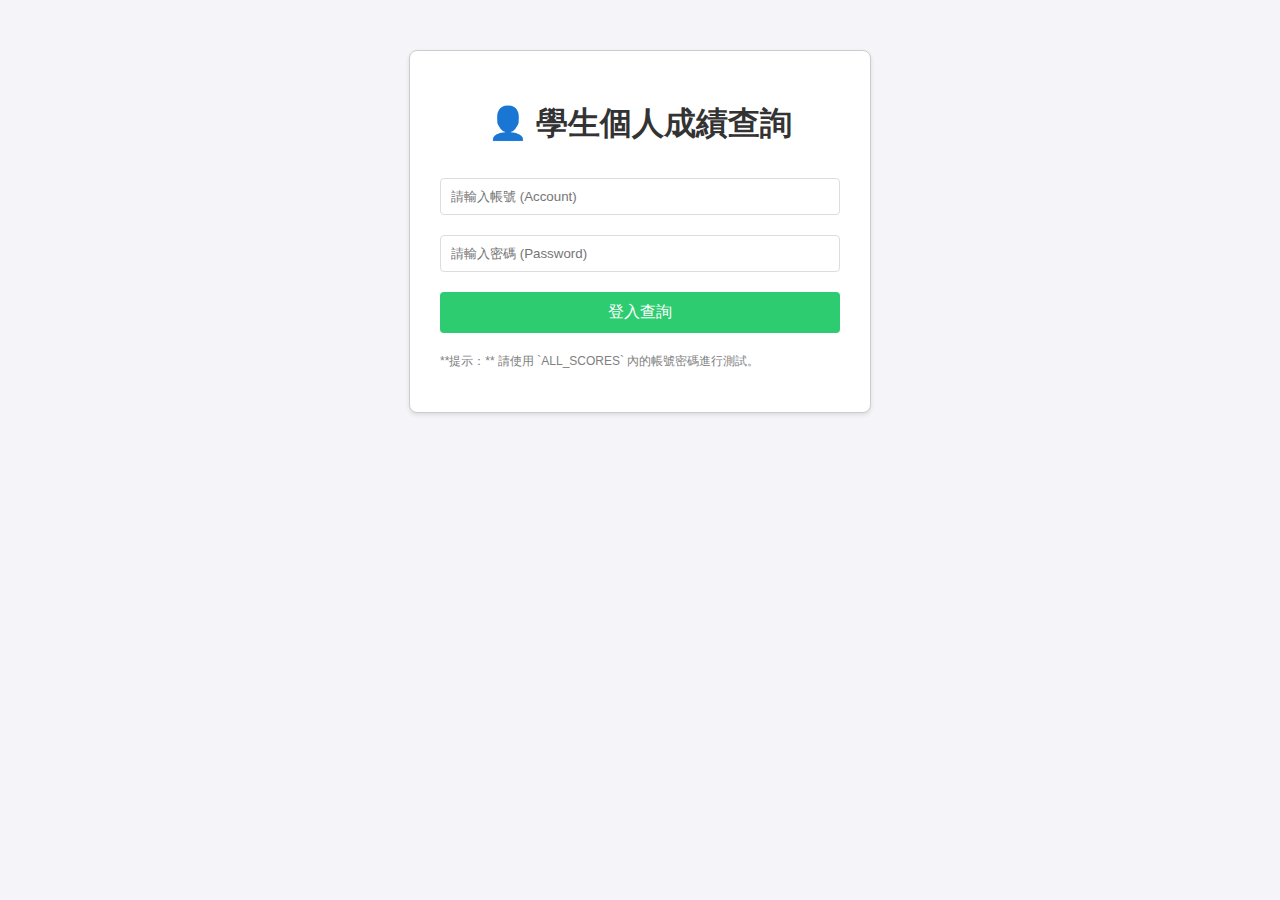
<file: index.html>
<!DOCTYPE html>
<html lang="zh-Hant">
<head>
    <meta charset="UTF-8">
    <meta name="viewport" content="width=device-width, initial-scale=1.0">
    <title>個人化成績查詢系統 (模擬登入)</title>
    <style>
        /* 基礎 CSS 樣式 */
        body { font-family: Arial, sans-serif; margin: 20px; background-color: #f4f4f9; }
        .container { max-width: 1200px; margin: auto; background: white; padding: 20px; border-radius: 8px; box-shadow: 0 4px 6px rgba(0, 0, 0, 0.1); overflow-x: auto; }
        h1 { text-align: center; color: #333; }
        /* 登入表單樣式 */
        #loginForm { 
            max-width: 400px; margin: 50px auto; padding: 30px; border: 1px solid #ccc; border-radius: 8px; 
            background: #fff; box-shadow: 0 2px 4px rgba(0,0,0,0.1);
        }
        #loginForm input { width: 100%; padding: 10px; margin: 10px 0; border: 1px solid #ddd; border-radius: 4px; box-sizing: border-box; }
        #loginForm button { width: 100%; padding: 10px; background-color: #2ecc71; color: white; border: none; border-radius: 4px; cursor: pointer; font-size: 16px; margin-top: 10px; }
        #loginForm button:hover { background-color: #27ae60; }
        #loginMessage { color: red; text-align: center; margin-top: 10px; }
        /* 成績表格樣式 */
        #scoreDisplay { display: none; } /* 預設隱藏成績頁面 */
        table { width: 100%; border-collapse: collapse; margin-top: 20px; min-width: 1000px; }
        th, td { border: 1px solid #ddd; padding: 10px; text-align: center; white-space: nowrap; }
        th { background-color: #2980b9; color: white; font-weight: bold; }
        tr:nth-child(even) { background-color: #f2f2f2; }
        tr:hover { background-color: #ddd; }
        .sensitive-data { color: #CC0000; font-weight: bold; }
        .progress-up { color: green; font-weight: bold; }
        .progress-down { color: red; }
    </style>
</head>
<body>

<div id="loginForm">
    <h1>👤 學生個人成績查詢</h1>
    <input type="text" id="username" placeholder="請輸入帳號 (Account)">
    <input type="password" id="password" placeholder="請輸入密碼 (Password)">
    <button onclick="handleLogin()">登入查詢</button>
    <p id="loginMessage"></p>
    <p style="font-size: 12px; margin-top: 20px; color: gray;">
        **提示：** 請使用 `ALL_SCORES` 內的帳號密碼進行測試。
    </p>
</div>

<div class="container" id="scoreDisplay">
    <h1 id="welcomeMessage"></h1>
    
    <div style="text-align: right; margin-bottom: 10px;">
        <button onclick="logout()" style="padding: 8px 15px; background-color: #e74c3c; color: white; border: none; border-radius: 4px; cursor: pointer;">登出</button>
    </div>

    <table>
        <thead>
            <tr>
                <th>班級</th><th>帳號</th><th>姓&nbsp;&nbsp;&nbsp;名</th><th>密碼</th>
                <th>國文</th><th>英文</th><th>數學</th><th>自然</th><th>社會</th>
                <th>校排</th><th>平均</th><th>總分</th><th>名次</th>
                <th>前次總分</th><th>進步幾分</th>
            </tr>
        </thead>
        <tbody id="scoreTableBody">
            </tbody>
    </table>
    
    <p style="margin-top: 20px; color: gray;">
        **您已登入：** 此處僅顯示您的個人成績。
    </p>
</div>

<script>
    // ==========================================================
    // 🎯 您的成績資料 (所有資料都存於此，用於模擬驗證)
    // ==========================================================
    const ALL_SCORES = [
        { class: '707', account: 'qp1140701', name: '王子濬', password: 'k1IMp7', chinese: 92, english: 100, math: 87, science: 96.5, social: 94, rank_school: 27, average: 94, total: 470, ranking: 1, prev_total: '一段無', progress: 470 },
        { class: '707', account: 'qp1140702', name: '何宥弘', password: '5ZbEbb', chinese: 78, english: 92, math: 58, science: 90, social: 72, rank_school: 248, average: 78, total: 390, ranking: 20, prev_total: '一段無', progress: 390 },
        { class: '707', account: 'qp1140703', name: '吳慕祈', password: '9QfdSm', chinese: 38, english: 20, math: 16, science: 73, social: 44, rank_school: 427, average: 38, total: 191, ranking: 31, prev_total: '一段無', progress: 191 },
        { class: '707', account: 'qp1140704', name: '呂品澄', password: 'e5xQS5', chinese: 68, english: 89, math: 60, science: 71, social: 60, rank_school: 323, average: 70, total: 348, ranking: 24, prev_total: '一段無', progress: 348 },
        { class: '707', account: 'qp1140705', name: '李悅誠', password: 'IK5zCz', chinese: 80, english: 97, math: 67, science: 86.5, social: 94, rank_school: 163, average: 85, total: 425, ranking: 9, prev_total: '一段無', progress: 425 },
        { class: '707', account: 'qp1140706', name: '袁明應', password: 'i2Kqpn', chinese: 52.5, english: 36, math: 29, science: 77, social: 52, rank_school: 411, average: 49, total: 247, ranking: 29, prev_total: '一段無', progress: 247 },
        { class: '707', account: 'qp1140707', name: '郭承奕', password: 'gtc746', chinese: 86.5, english: 83, math: 55, science: 91, social: 86, rank_school: 223, average: 80, total: 402, ranking: 18, prev_total: '一段無', progress: 402 },
        { class: '707', account: 'qp1140708', name: '陳紘紳', password: 'UNYrVi', chinese: 89, english: 98, math: 71, science: 82, social: 62, rank_school: 225, average: 80, total: 402, ranking: 17, prev_total: '一段無', progress: 402 },
        { class: '707', account: 'qp1140709', name: '陳櫂銘', password: '6BKBhK', chinese: 39, english: 63, math: 56, science: 88.5, social: 58, rank_school: 368, average: 61, total: 305, ranking: 27, prev_total: '一段無', progress: 305 },
        { class: '707', account: 'qp1140710', name: '彭宥盛', password: 'kYuFj9', chinese: 92, english: 94, math: 92, science: 93.5, social: 90, rank_school: 57, average: 92, total: 462, ranking: 5, prev_total: '一段無', progress: 462 },
        { class: '707', account: 'qp1140711', name: '曾晨熙', password: 'hdJ1s6', chinese: 68.5, english: 84, math: 61, science: 93.5, social: 76, rank_school: 268, average: 77, total: 383, ranking: 22, prev_total: '一段無', progress: 383 },
        { class: '707', account: 'qp1140712', name: '董瑞德', password: 'dbbjdI', chinese: 80, english: 95, math: 95, science: 93, social: 86, rank_school: 95, average: 90, total: 449, ranking: 7, prev_total: '一段無', progress: 449 },
        { class: '707', account: 'qp1140713', name: '詹竤安', password: 'OcvzGU', chinese: 64, english: 85, math: 72, science: 90, social: 78, rank_school: 250, average: 78, total: 389, ranking: 21, prev_total: '一段無', progress: 389 },
        { class: '707', account: 'qp1140714', name: '劉裕翔', password: 'dlHVWd', chinese: 87, english: 98, math: 65, science: 94.5, social: 76, rank_school: 174, average: 84, total: 421, ranking: 12, prev_total: '一段無', progress: 421 },
        { class: '707', account: 'qp1140715', name: '潘品叡', password: 'HXskLx', chinese: 45, english: 78, math: 37, science: 51.5, social: 38, rank_school: 409, average: 50, total: 250, ranking: 28, prev_total: '一段無', progress: 250 },
        { class: '707', account: 'qp1140716', name: '蘇宥鉦', password: 'Fc4Dij', chinese: 83, english: 49, math: 58, science: 91, social: 72, rank_school: 317, average: 71, total: 353, ranking: 23, prev_total: '一段無', progress: 353 },
        { class: '707', account: 'qp1140721', name: '仲妍霏', password: 'u4Mnwj', chinese: 61, english: 25, math: 29, science: 56.5, social: 44, rank_school: 421, average: 43, total: 216, ranking: 30, prev_total: '一段無', progress: 216 },
        { class: '707', account: 'qp1140722', name: '沈昕樂', password: 'y7AcEq', chinese: 92, english: 100, math: 87, science: 98, social: 86, rank_school: 52, average: 93, total: 463, ranking: 4, prev_total: '一段無', progress: 463 },
        { class: '707', account: 'qp1140723', name: '林星吟', password: 'eTmoYX', chinese: 94, english: 92, math: 75, science: 95.5, social: 80, rank_school: 134, average: 87, total: 437, ranking: 8, prev_total: '一段無', progress: 437 },
        { class: '707', account: 'qp1140724', name: '范佳萱', password: 'PlRuGp', chinese: 92, english: 99, math: 78, science: 100, social: 92, rank_school: 58, average: 92, total: 461, ranking: 6, prev_total: '一段無', progress: 461 },
        { class: '707', account: 'qp1140725', name: '徐安葳', password: 'Tf6vCx', chinese: 92, english: 98, math: 93, science: 100, social: 82, rank_school: 44, average: 93, total: 465, ranking: 3, prev_total: '一段無', progress: 465 },
        { class: '707', account: 'qp1140726', name: '浦文珏', password: 'GXfduG', chinese: 88, english: 100, math: 52, science: 97, social: 68, rank_school: 214, average: 81, total: 405, ranking: 16, prev_total: '一段無', progress: 405 },
        { class: '707', account: 'qp1140727', name: '連雨婕', password: '7XTlxK', chinese: 85.5, english: 97, math: 86, science: 88.5, social: 66, rank_school: 165, average: 85, total: 423, ranking: 10, prev_total: '一段無', progress: 423 },
        { class: '707', account: 'qp1140728', name: '陳星言', password: 'FUsLvz', chinese: 85.5, english: 86, math: 60, science: 100, social: 82, rank_school: 189, average: 83, total: 414, ranking: 14, prev_total: '一段無', progress: 414 },
        { class: '707', account: 'qp1140729', name: '陳儀安', password: 'yGhcOS', chinese: 91, english: 79, math: 78, science: 97, social: 74, rank_school: 180, average: 84, total: 419, ranking: 13, prev_total: '一段無', progress: 419 },
        { class: '707', account: 'qp1140730', name: '黃詠芊', password: 'zVyAY3', chinese: 83, english: 97, math: 78, science: 85, social: 78, rank_school: 173, average: 84, total: 421, ranking: 11, prev_total: '一段無', progress: 421 },
        { class: '707', account: 'qp1140731', name: '萬珈寧', password: 'IULnEr', chinese: 84, english: 97, math: 66, science: 89.5, social: 58, rank_school: 238, average: 79, total: 395, ranking: 19, prev_total: '一段無', progress: 395 },
        { class: '707', account: 'qp1140732', name: '褚維恩', password: 'nqPuGL', chinese: 73, english: 62, math: 43, science: 77.5, social: 56, rank_school: 362, average: 62, total: 312, ranking: 26, prev_total: '一段無', progress: 312 },
        { class: '707', account: 'qp1140733', name: '劉雨緁', password: 'BpkGTO', chinese: 69, english: 95, math: 52, science: 69, social: 58, rank_school: 328, average: 69, total: 343, ranking: 25, prev_total: '一段無', progress: 343 },
        { class: '707', account: 'qp1140734', name: '戴芙寧', password: 'WPbjNG', chinese: 92, english: 100, math: 86, science: 97, social: 92, rank_school: 35, average: 93, total: 467, ranking: 2, prev_total: '一段無', progress: 467 },
        { class: '707', account: 'qp1140735', name: '薛尹柔', password: 'km8cuc', chinese: 88, english: 93, math: 65, science: 93.5, social: 70, rank_school: 204, average: 82, total: 410, ranking: 15, prev_total: '一段無', progress: 410 }
    ];
    // ==========================================================

    const tableBody = document.getElementById('scoreTableBody');

    /**
     * 處理登入邏輯
     */
    function handleLogin() {
        const usernameInput = document.getElementById('username').value.trim();
        const passwordInput = document.getElementById('password').value.trim();
        const message = document.getElementById('loginMessage');

        // 查找匹配的使用者
        const user = ALL_SCORES.find(score => 
            score.account === usernameInput && score.password === passwordInput
        );

        if (user) {
            // 登入成功
            message.textContent = '';
            
            // 1. 顯示成績區塊，隱藏登入表單
            document.getElementById('loginForm').style.display = 'none';
            document.getElementById('scoreDisplay').style.display = 'block';

            // 2. 顯示歡迎訊息
            document.getElementById('welcomeMessage').textContent = `歡迎，${user.class}班 ${user.name} 同學！`;

            // 3. 渲染個人資料 (將 user 物件放入陣列中以符合 renderTable 格式)
            renderTable([user]);

        } else {
            // 登入失敗
            message.textContent = '帳號或密碼錯誤，請重新輸入。';
        }
    }

    /**
     * 處理登出邏輯
     */
    function logout() {
        if (confirm("確定要登出嗎？")) {
            document.getElementById('loginForm').style.display = 'block';
            document.getElementById('scoreDisplay').style.display = 'none';
            document.getElementById('username').value = '';
            document.getElementById('password').value = '';
        }
    }

    /**
     * 渲染 HTML 表格 (只接受單一學生或多個學生的資料)
     */
    function renderTable(data) {
        tableBody.innerHTML = ''; 

        if (data.length === 0) {
            tableBody.innerHTML = '<tr><td colspan="15">查無您的成績資料。</td></tr>';
            return;
        }

        data.forEach(row => {
            const tr = document.createElement('tr');
            
            const fields = ['class', 'account', 'name', 'password', 'chinese', 'english', 'math', 'science', 'social', 'rank_school', 'average', 'total', 'ranking', 'prev_total', 'progress'];

            fields.forEach(field => {
                const td = document.createElement('td');
                let displayValue = row[field];
                
                // 處理密碼顯示 (登入後依然只顯示 ***)
                if (field === 'password') {
                    displayValue = '***'; 
                    td.classList.add('sensitive-data');
                }
                
                // 處理進步分數顏色 (確保 progress 是數字)
                if (field === 'progress' && !isNaN(row.progress) && row.prev_total !== '一段無') {
                    const progressValue = Number(row.progress);
                    if (progressValue > 0) {
                        td.classList.add('progress-up');
                        displayValue = '+' + progressValue;
                    } else if (progressValue < 0) {
                        td.classList.add('progress-down');
                    } else {
                        displayValue = progressValue;
                    }
                }
                
                td.textContent = displayValue;
                tr.appendChild(td);
            });
            tableBody.appendChild(tr);
        });
    }

    // 頁面載入時，確保只顯示登入表單
    document.addEventListener('DOMContentLoaded', () => {
        document.getElementById('scoreDisplay').style.display = 'none';
    });
</script>

</body>
</html>
</file>
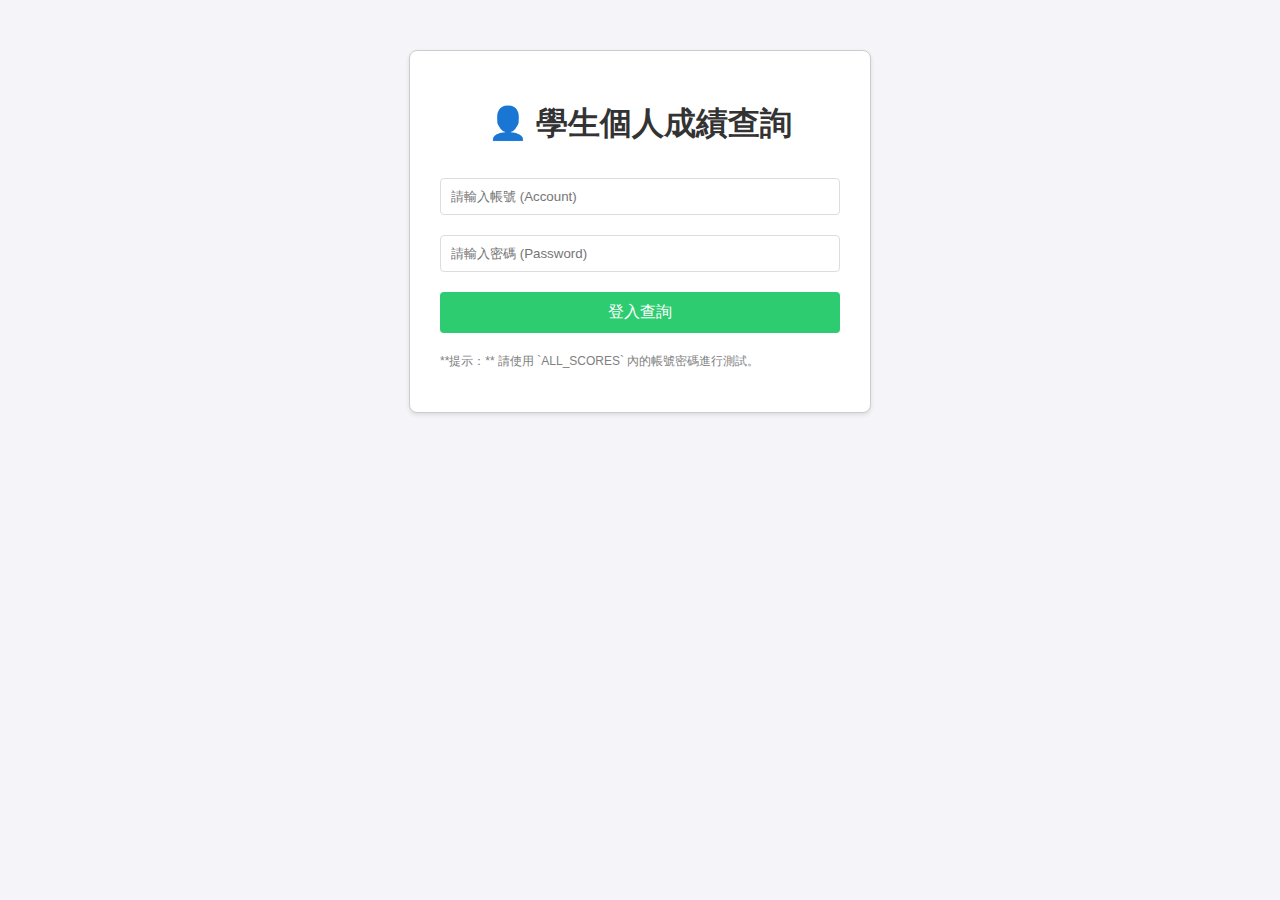
<file: 成績系統.html>
<!DOCTYPE html>
<html lang="zh-Hant">
<head>
    <meta charset="UTF-8">
    <meta name="viewport" content="width=device-width, initial-scale=1.0">
    <title>個人化成績查詢系統 (模擬登入)</title>
    <style>
        /* 基礎 CSS 樣式 */
        body { font-family: Arial, sans-serif; margin: 20px; background-color: #f4f4f9; }
        .container { max-width: 1200px; margin: auto; background: white; padding: 20px; border-radius: 8px; box-shadow: 0 4px 6px rgba(0, 0, 0, 0.1); overflow-x: auto; }
        h1 { text-align: center; color: #333; }
        /* 登入表單樣式 */
        #loginForm { 
            max-width: 400px; margin: 50px auto; padding: 30px; border: 1px solid #ccc; border-radius: 8px; 
            background: #fff; box-shadow: 0 2px 4px rgba(0,0,0,0.1);
        }
        #loginForm input { width: 100%; padding: 10px; margin: 10px 0; border: 1px solid #ddd; border-radius: 4px; box-sizing: border-box; }
        #loginForm button { width: 100%; padding: 10px; background-color: #2ecc71; color: white; border: none; border-radius: 4px; cursor: pointer; font-size: 16px; margin-top: 10px; }
        #loginForm button:hover { background-color: #27ae60; }
        #loginMessage { color: red; text-align: center; margin-top: 10px; }
        /* 成績表格樣式 */
        #scoreDisplay { display: none; } /* 預設隱藏成績頁面 */
        table { width: 100%; border-collapse: collapse; margin-top: 20px; min-width: 1000px; }
        th, td { border: 1px solid #ddd; padding: 10px; text-align: center; white-space: nowrap; }
        th { background-color: #2980b9; color: white; font-weight: bold; }
        tr:nth-child(even) { background-color: #f2f2f2; }
        tr:hover { background-color: #ddd; }
        .sensitive-data { color: #CC0000; font-weight: bold; }
        .progress-up { color: green; font-weight: bold; }
        .progress-down { color: red; }
    </style>
</head>
<body>

<div id="loginForm">
    <h1>👤 學生個人成績查詢</h1>
    <input type="text" id="username" placeholder="請輸入帳號 (Account)">
    <input type="password" id="password" placeholder="請輸入密碼 (Password)">
    <button onclick="handleLogin()">登入查詢</button>
    <p id="loginMessage"></p>
    <p style="font-size: 12px; margin-top: 20px; color: gray;">
        **提示：** 請使用 `ALL_SCORES` 內的帳號密碼進行測試。
    </p>
</div>

<div class="container" id="scoreDisplay">
    <h1 id="welcomeMessage"></h1>
    
    <div style="text-align: right; margin-bottom: 10px;">
        <button onclick="logout()" style="padding: 8px 15px; background-color: #e74c3c; color: white; border: none; border-radius: 4px; cursor: pointer;">登出</button>
    </div>

    <table>
        <thead>
            <tr>
                <th>班級</th><th>帳號</th><th>姓&nbsp;&nbsp;&nbsp;名</th><th>密碼</th>
                <th>國文</th><th>英文</th><th>數學</th><th>自然</th><th>社會</th>
                <th>校排</th><th>平均</th><th>總分</th><th>名次</th>
                <th>前次總分</th><th>進步幾分</th>
            </tr>
        </thead>
        <tbody id="scoreTableBody">
            </tbody>
    </table>
    
    <p style="margin-top: 20px; color: gray;">
        **您已登入：** 此處僅顯示您的個人成績。
    </p>
</div>

<script>
    // ==========================================================
    // 🎯 您的成績資料 (所有資料都存於此，用於模擬驗證)
    // ==========================================================
    const ALL_SCORES = [
        { class: '707', account: 'qp1140701', name: '王子濬', password: 'k1IMp7', chinese: 92, english: 100, math: 87, science: 96.5, social: 94, rank_school: 27, average: 94, total: 470, ranking: 1, prev_total: '一段無', progress: 470 },
        { class: '707', account: 'qp1140702', name: '何宥弘', password: '5ZbEbb', chinese: 78, english: 92, math: 58, science: 90, social: 72, rank_school: 248, average: 78, total: 390, ranking: 20, prev_total: '一段無', progress: 390 },
        { class: '707', account: 'qp1140703', name: '吳慕祈', password: '9QfdSm', chinese: 38, english: 20, math: 16, science: 73, social: 44, rank_school: 427, average: 38, total: 191, ranking: 31, prev_total: '一段無', progress: 191 },
        { class: '707', account: 'qp1140704', name: '呂品澄', password: 'e5xQS5', chinese: 68, english: 89, math: 60, science: 71, social: 60, rank_school: 323, average: 70, total: 348, ranking: 24, prev_total: '一段無', progress: 348 },
        { class: '707', account: 'qp1140705', name: '李悅誠', password: 'IK5zCz', chinese: 80, english: 97, math: 67, science: 86.5, social: 94, rank_school: 163, average: 85, total: 425, ranking: 9, prev_total: '一段無', progress: 425 },
        { class: '707', account: 'qp1140706', name: '袁明應', password: 'i2Kqpn', chinese: 52.5, english: 36, math: 29, science: 77, social: 52, rank_school: 411, average: 49, total: 247, ranking: 29, prev_total: '一段無', progress: 247 },
        { class: '707', account: 'qp1140707', name: '郭承奕', password: 'gtc746', chinese: 86.5, english: 83, math: 55, science: 91, social: 86, rank_school: 223, average: 80, total: 402, ranking: 18, prev_total: '一段無', progress: 402 },
        { class: '707', account: 'qp1140708', name: '陳紘紳', password: 'UNYrVi', chinese: 89, english: 98, math: 71, science: 82, social: 62, rank_school: 225, average: 80, total: 402, ranking: 17, prev_total: '一段無', progress: 402 },
        { class: '707', account: 'qp1140709', name: '陳櫂銘', password: '6BKBhK', chinese: 39, english: 63, math: 56, science: 88.5, social: 58, rank_school: 368, average: 61, total: 305, ranking: 27, prev_total: '一段無', progress: 305 },
        { class: '707', account: 'qp1140710', name: '彭宥盛', password: 'kYuFj9', chinese: 92, english: 94, math: 92, science: 93.5, social: 90, rank_school: 57, average: 92, total: 462, ranking: 5, prev_total: '一段無', progress: 462 },
        { class: '707', account: 'qp1140711', name: '曾晨熙', password: 'hdJ1s6', chinese: 68.5, english: 84, math: 61, science: 93.5, social: 76, rank_school: 268, average: 77, total: 383, ranking: 22, prev_total: '一段無', progress: 383 },
        { class: '707', account: 'qp1140712', name: '董瑞德', password: 'dbbjdI', chinese: 80, english: 95, math: 95, science: 93, social: 86, rank_school: 95, average: 90, total: 449, ranking: 7, prev_total: '一段無', progress: 449 },
        { class: '707', account: 'qp1140713', name: '詹竤安', password: 'OcvzGU', chinese: 64, english: 85, math: 72, science: 90, social: 78, rank_school: 250, average: 78, total: 389, ranking: 21, prev_total: '一段無', progress: 389 },
        { class: '707', account: 'qp1140714', name: '劉裕翔', password: 'dlHVWd', chinese: 87, english: 98, math: 65, science: 94.5, social: 76, rank_school: 174, average: 84, total: 421, ranking: 12, prev_total: '一段無', progress: 421 },
        { class: '707', account: 'qp1140715', name: '潘品叡', password: 'HXskLx', chinese: 45, english: 78, math: 37, science: 51.5, social: 38, rank_school: 409, average: 50, total: 250, ranking: 28, prev_total: '一段無', progress: 250 },
        { class: '707', account: 'qp1140716', name: '蘇宥鉦', password: 'Fc4Dij', chinese: 83, english: 49, math: 58, science: 91, social: 72, rank_school: 317, average: 71, total: 353, ranking: 23, prev_total: '一段無', progress: 353 },
        { class: '707', account: 'qp1140721', name: '仲妍霏', password: 'u4Mnwj', chinese: 61, english: 25, math: 29, science: 56.5, social: 44, rank_school: 421, average: 43, total: 216, ranking: 30, prev_total: '一段無', progress: 216 },
        { class: '707', account: 'qp1140722', name: '沈昕樂', password: 'y7AcEq', chinese: 92, english: 100, math: 87, science: 98, social: 86, rank_school: 52, average: 93, total: 463, ranking: 4, prev_total: '一段無', progress: 463 },
        { class: '707', account: 'qp1140723', name: '林星吟', password: 'eTmoYX', chinese: 94, english: 92, math: 75, science: 95.5, social: 80, rank_school: 134, average: 87, total: 437, ranking: 8, prev_total: '一段無', progress: 437 },
        { class: '707', account: 'qp1140724', name: '范佳萱', password: 'PlRuGp', chinese: 92, english: 99, math: 78, science: 100, social: 92, rank_school: 58, average: 92, total: 461, ranking: 6, prev_total: '一段無', progress: 461 },
        { class: '707', account: 'qp1140725', name: '徐安葳', password: 'Tf6vCx', chinese: 92, english: 98, math: 93, science: 100, social: 82, rank_school: 44, average: 93, total: 465, ranking: 3, prev_total: '一段無', progress: 465 },
        { class: '707', account: 'qp1140726', name: '浦文珏', password: 'GXfduG', chinese: 88, english: 100, math: 52, science: 97, social: 68, rank_school: 214, average: 81, total: 405, ranking: 16, prev_total: '一段無', progress: 405 },
        { class: '707', account: 'qp1140727', name: '連雨婕', password: '7XTlxK', chinese: 85.5, english: 97, math: 86, science: 88.5, social: 66, rank_school: 165, average: 85, total: 423, ranking: 10, prev_total: '一段無', progress: 423 },
        { class: '707', account: 'qp1140728', name: '陳星言', password: 'FUsLvz', chinese: 85.5, english: 86, math: 60, science: 100, social: 82, rank_school: 189, average: 83, total: 414, ranking: 14, prev_total: '一段無', progress: 414 },
        { class: '707', account: 'qp1140729', name: '陳儀安', password: 'yGhcOS', chinese: 91, english: 79, math: 78, science: 97, social: 74, rank_school: 180, average: 84, total: 419, ranking: 13, prev_total: '一段無', progress: 419 },
        { class: '707', account: 'qp1140730', name: '黃詠芊', password: 'zVyAY3', chinese: 83, english: 97, math: 78, science: 85, social: 78, rank_school: 173, average: 84, total: 421, ranking: 11, prev_total: '一段無', progress: 421 },
        { class: '707', account: 'qp1140731', name: '萬珈寧', password: 'IULnEr', chinese: 84, english: 97, math: 66, science: 89.5, social: 58, rank_school: 238, average: 79, total: 395, ranking: 19, prev_total: '一段無', progress: 395 },
        { class: '707', account: 'qp1140732', name: '褚維恩', password: 'nqPuGL', chinese: 73, english: 62, math: 43, science: 77.5, social: 56, rank_school: 362, average: 62, total: 312, ranking: 26, prev_total: '一段無', progress: 312 },
        { class: '707', account: 'qp1140733', name: '劉雨緁', password: 'BpkGTO', chinese: 69, english: 95, math: 52, science: 69, social: 58, rank_school: 328, average: 69, total: 343, ranking: 25, prev_total: '一段無', progress: 343 },
        { class: '707', account: 'qp1140734', name: '戴芙寧', password: 'WPbjNG', chinese: 92, english: 100, math: 86, science: 97, social: 92, rank_school: 35, average: 93, total: 467, ranking: 2, prev_total: '一段無', progress: 467 },
        { class: '707', account: 'qp1140735', name: '薛尹柔', password: 'km8cuc', chinese: 88, english: 93, math: 65, science: 93.5, social: 70, rank_school: 204, average: 82, total: 410, ranking: 15, prev_total: '一段無', progress: 410 }
    ];
    // ==========================================================

    const tableBody = document.getElementById('scoreTableBody');

    /**
     * 處理登入邏輯
     */
    function handleLogin() {
        const usernameInput = document.getElementById('username').value.trim();
        const passwordInput = document.getElementById('password').value.trim();
        const message = document.getElementById('loginMessage');

        // 查找匹配的使用者
        const user = ALL_SCORES.find(score => 
            score.account === usernameInput && score.password === passwordInput
        );

        if (user) {
            // 登入成功
            message.textContent = '';
            
            // 1. 顯示成績區塊，隱藏登入表單
            document.getElementById('loginForm').style.display = 'none';
            document.getElementById('scoreDisplay').style.display = 'block';

            // 2. 顯示歡迎訊息
            document.getElementById('welcomeMessage').textContent = `歡迎，${user.class}班 ${user.name} 同學！`;

            // 3. 渲染個人資料 (將 user 物件放入陣列中以符合 renderTable 格式)
            renderTable([user]);

        } else {
            // 登入失敗
            message.textContent = '帳號或密碼錯誤，請重新輸入。';
        }
    }

    /**
     * 處理登出邏輯
     */
    function logout() {
        if (confirm("確定要登出嗎？")) {
            document.getElementById('loginForm').style.display = 'block';
            document.getElementById('scoreDisplay').style.display = 'none';
            document.getElementById('username').value = '';
            document.getElementById('password').value = '';
        }
    }

    /**
     * 渲染 HTML 表格 (只接受單一學生或多個學生的資料)
     */
    function renderTable(data) {
        tableBody.innerHTML = ''; 

        if (data.length === 0) {
            tableBody.innerHTML = '<tr><td colspan="15">查無您的成績資料。</td></tr>';
            return;
        }

        data.forEach(row => {
            const tr = document.createElement('tr');
            
            const fields = ['class', 'account', 'name', 'password', 'chinese', 'english', 'math', 'science', 'social', 'rank_school', 'average', 'total', 'ranking', 'prev_total', 'progress'];

            fields.forEach(field => {
                const td = document.createElement('td');
                let displayValue = row[field];
                
                // 處理密碼顯示 (登入後依然只顯示 ***)
                if (field === 'password') {
                    displayValue = '***'; 
                    td.classList.add('sensitive-data');
                }
                
                // 處理進步分數顏色 (確保 progress 是數字)
                if (field === 'progress' && !isNaN(row.progress) && row.prev_total !== '一段無') {
                    const progressValue = Number(row.progress);
                    if (progressValue > 0) {
                        td.classList.add('progress-up');
                        displayValue = '+' + progressValue;
                    } else if (progressValue < 0) {
                        td.classList.add('progress-down');
                    } else {
                        displayValue = progressValue;
                    }
                }
                
                td.textContent = displayValue;
                tr.appendChild(td);
            });
            tableBody.appendChild(tr);
        });
    }

    // 頁面載入時，確保只顯示登入表單
    document.addEventListener('DOMContentLoaded', () => {
        document.getElementById('scoreDisplay').style.display = 'none';
    });
</script>

</body>
</html>
</file>
